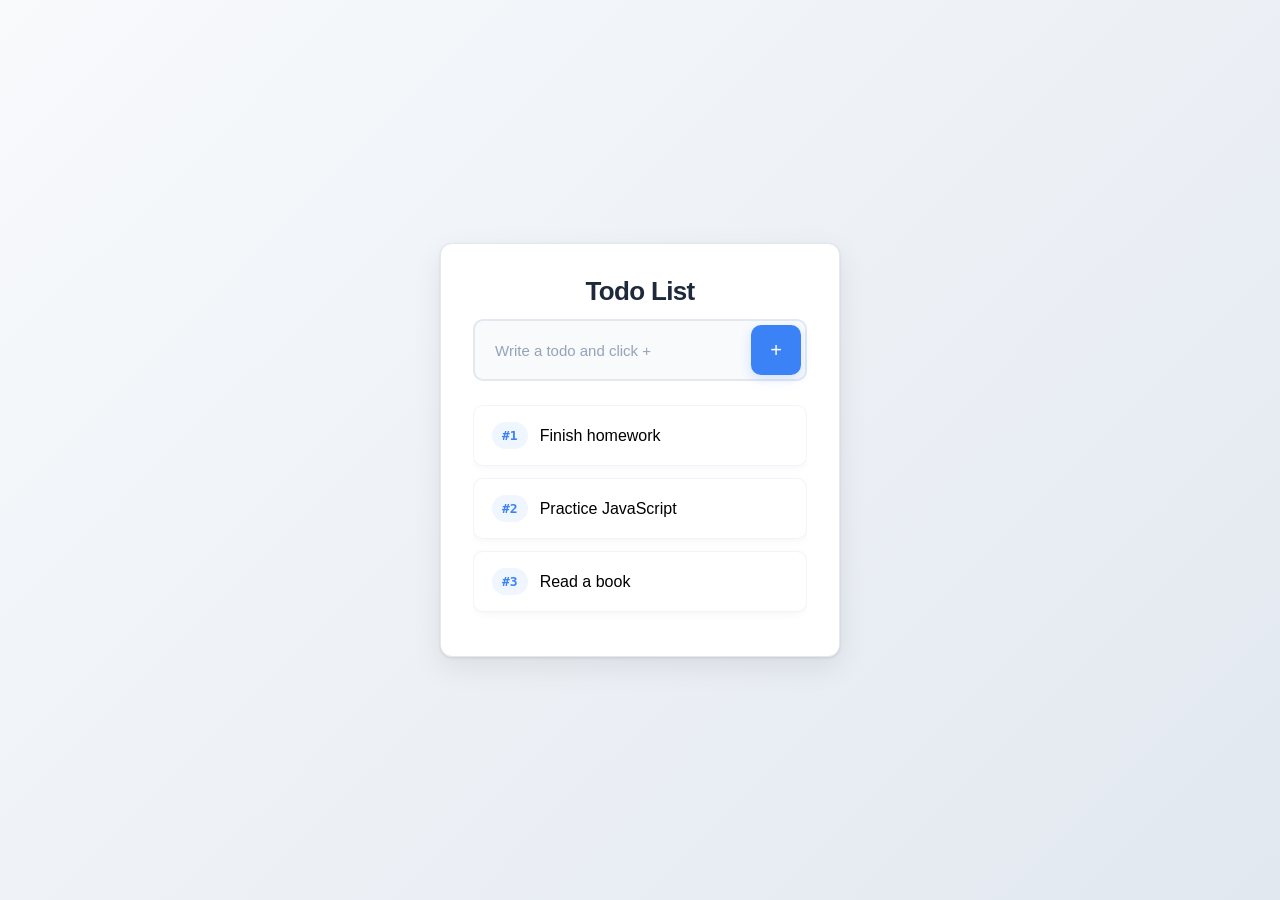
<file: To-do/index.html>
<!DOCTYPE html>
<html lang="en">
<head>
  <meta charset="UTF-8" />
  <title>Simple Todo App</title>
  <link rel="stylesheet" href="style.css" />
</head>
<body>

  <div class="container">
    <h1>Todo List</h1>

    <div class="input-area">
      <input
        type="text"
        id="todoInput"
        placeholder="Write a todo and click +"
      />
      <button id="addButton">+</button>
    </div>

    <ul id="todoList">
      
    </ul>
  </div>

  <script src="script.js"></script>
</body>
</html>
</file>
<file: To-do/style.css>
* {
  box-sizing: border-box;
}

body {
  margin: 0;
  padding: 0;
  font-family: -apple-system, BlinkMacSystemFont, 'Inter', 'Segoe UI', Roboto, sans-serif;
  background: linear-gradient(135deg, #f8fafc 0%, #e2e8f0 100%);
  display: flex;
  justify-content: center;
  align-items: center;
  min-height: 100vh;
  padding: 20px;
}

.container {
  background: #ffffff;
  width: 400px;
  padding: 32px;
  border-radius: 12px;
  box-shadow: 
    0 10px 30px rgba(0, 0, 0, 0.08),
    0 1px 3px rgba(0, 0, 0, 0.1);
  border: 1px solid #e2e8f0;
}

h1 {
  font-size: 26px;
  font-weight: 600;
  margin: 0 0 12px 0;
  text-align: center;
  color: #1e293b;
  letter-spacing: -0.025em;
}

.input-area {
  display: flex;
  gap: 12px;
  margin-bottom: 24px;
  background: #f8fafc;
  padding: 4px;
  border-radius: 10px;
  border: 2px solid #e2e8f0;
  transition: border-color 0.2s ease;
}

.input-area:focus-within {
  border-color: #3b82f6;
  box-shadow: 0 0 0 3px rgba(59, 130, 246, 0.1);
}

#todoInput {
  flex: 1;
  padding: 14px 16px;
  font-size: 15px;
  border: none;
  background: transparent;
  outline: none;
  font-family: inherit;
  color: #374151;
}

#todoInput::placeholder {
  color: #94a3b8;
}

#addButton {
  width: 50px;
  height: 50px;
  border: none;
  background: #3b82f6;
  color: white;
  font-size: 20px;
  font-weight: 500;
  border-radius: 10px;
  cursor: pointer;
  transition: all 0.15s ease;
  box-shadow: 0 4px 12px rgba(59, 130, 246, 0.2);
}

#addButton:hover {
  background: #2563eb;
  box-shadow: 0 6px 16px rgba(59, 130, 246, 0.3);
  transform: translateY(-1px);
}

#addButton:active {
  transform: translateY(0);
}

#todoList {
  list-style-type: none;
  padding: 0;
  margin: 0;
  max-height: 420px;
  overflow-y: auto;
}

.todo-item {
  display: flex;
  align-items: center;
  padding: 16px 18px;
  background: #ffffff;
  border-radius: 10px;
  margin-bottom: 12px;
  box-shadow: 0 2px 8px rgba(0, 0, 0, 0.04);
  border: 1px solid #f1f5f9;
  transition: all 0.15s ease;
}

.todo-item:hover {
  box-shadow: 0 4px 16px rgba(0, 0, 0, 0.08);
  border-color: #e2e8f0;
  transform: translateY(-1px);
}

.todo-left {
  display: flex;
  align-items: center;
  gap: 12px;
}

.todo-id {
  font-size: 13px;
  font-weight: 600;
  color: #64748b;
  background: #eff6ff;
  color: #3b82f6;
  padding: 6px 10px;
  border-radius: 20px;
  font-family: 'SF Mono', Menlo, Monaco, monospace;
}

.todo-text {
  font-size: 15px;
  color: #1e293b;
  font-weight: 500;
  line-height: 1.4;
}
</file>
